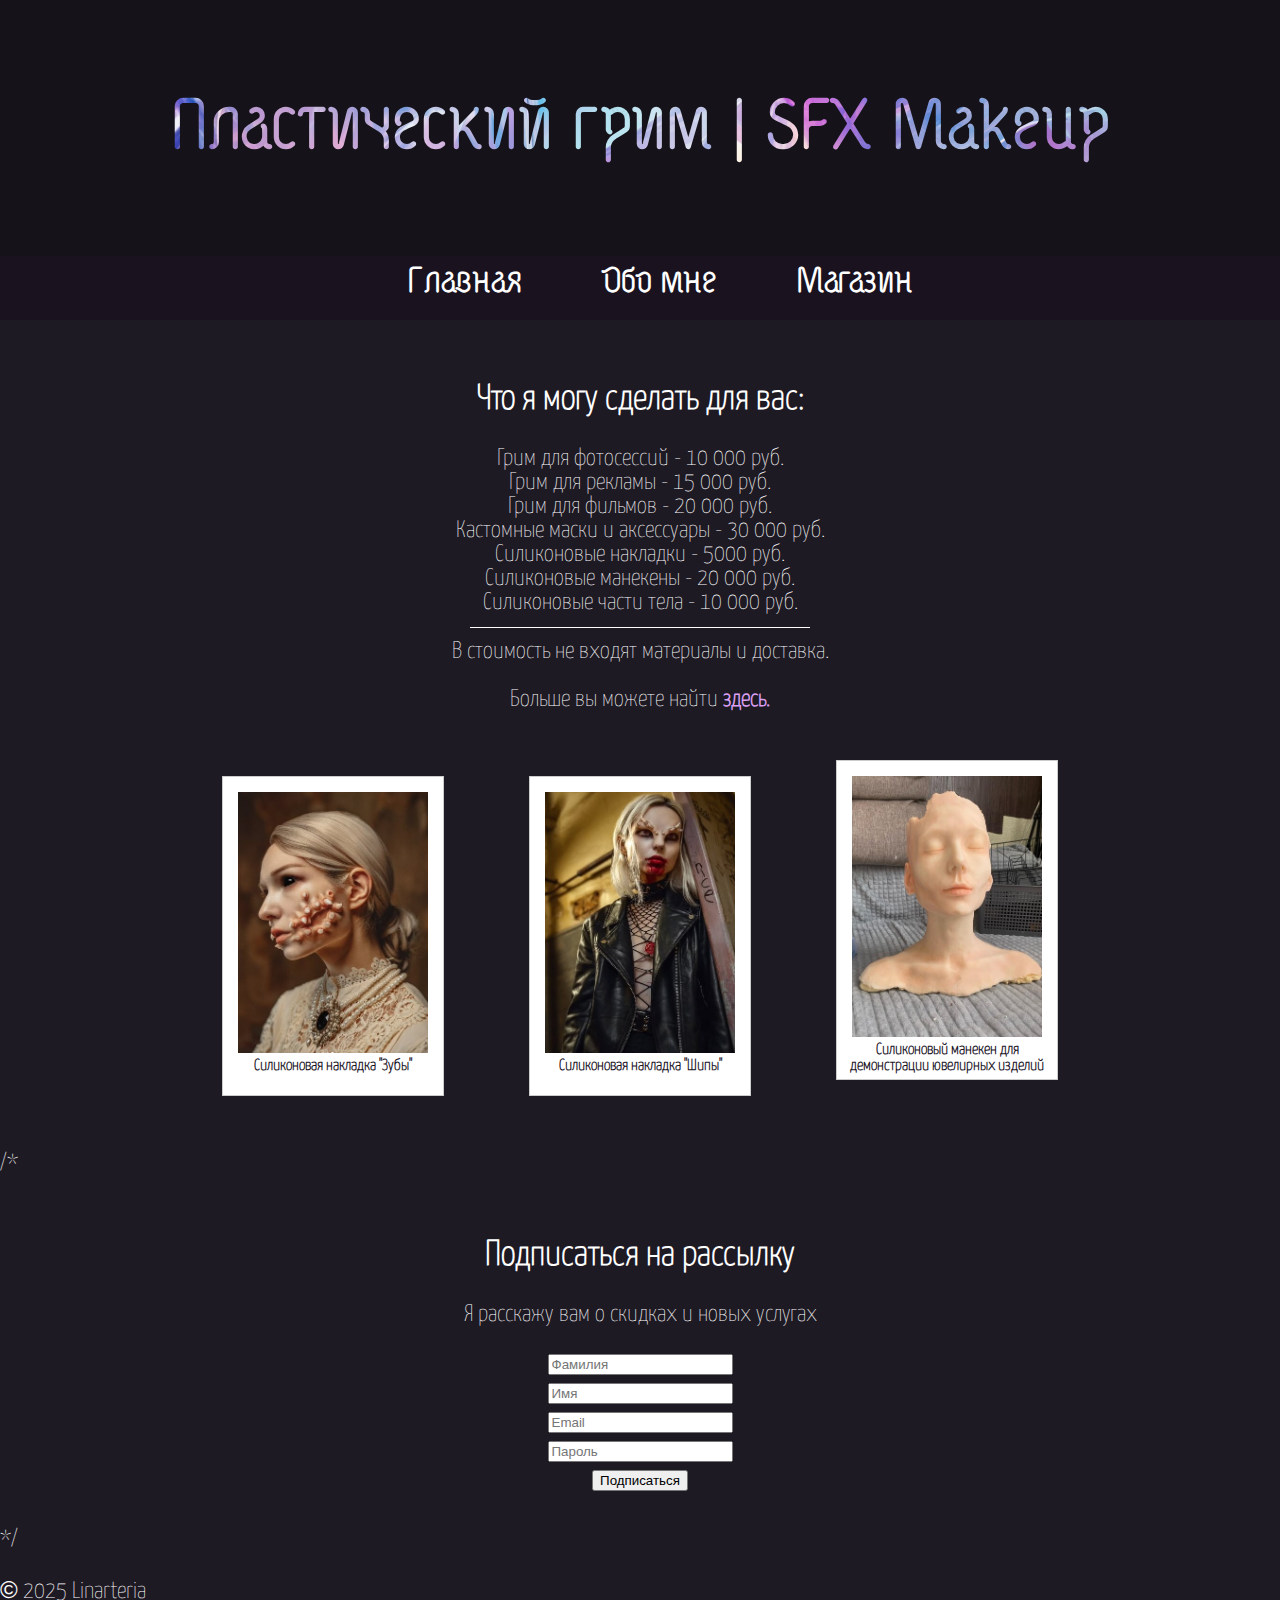
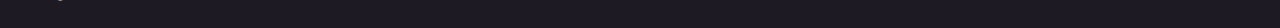
<file: index.html>
<!DOCTYPE html>
<html lang="ru">
<head>
    <meta charset="UTF-8">
    <meta name = "description" content = "Пластический грим">
    <meta name = "language" content = "Russian">
    <meta name="robots" content="index,follow" />
    <meta name="copyright" content="Copyright 2025 Linarteria" />
    <meta name="format-detection" content="telephone=yes"/>
    <meta name="viewport" content="width=device-width, initial-scale=1.0">
    <title>Linarteria SFX Makeup Artist</title>
    <link rel="stylesheet" href="./styles.css">
</head>
<body>
    <header class="text-mask">
        <h1>Пластический грим | SFX Makeup</h1>
      </header>
    <nav class="navigation">
        <ul class="nav-list">
            <li><a href="index.html">Главная</a></li>
            <li><a href="about_me.html">Обо мне</a></li>
            <li><a href="shop.html">Магазин</a></li>
        </ul>
    </nav>
    <main>
        <div class="container">
        <article>
            <h2>Что я могу сделать для вас:</h2>
            <ul class="my-services">
                <li class="service">Грим для фотосессий - 10 000 руб.</li>
                <li class="service">Грим для рекламы - 15 000 руб.</li>
                <li class="service">Грим для фильмов - 20 000 руб.</li>
                <li class="service">Кастомные маски и аксессуары - 30 000 руб.</li>
                <li class="service">Силиконовые накладки - 5000 руб.</li>
                <li class="service">Силиконовые манекены - 20 000 руб.</li>
                <li class="service">Силиконовые части тела - 10 000 руб.</li>
                <hr class="line">
                <li class="service">В стоимость не входят материалы и доставка.</li>
            </ul>
                <p>Больше вы можете найти <a class="link-in-text" href="https://www.instagram.com/linarteria/">здесь.</a></p>
                <figure class="figure">
            <img src="dangerous_lady.jpg" alt="Опасная леди" width="200" height="275">
            <figcaption>Силиконовая накладка "Зубы"</figcaption>
        </figure>
        <figure class="figure">
            <img src="demon_gal.jpg" alt="Демонесса" width="200" height="275">
            <figcaption>Силиконовая накладка "Шипы"</figcaption>
        </figure>
            <figure class="figure">
                <img src="mannequin.jpg" alt="Манекен" width="200" height="275">
                <figcaption>Силиконовый манекен для демонстрации ювелирных изделий</figcaption>
            </figure>
        </article> 
    </div>
    /*<div class="container">
        <h2>Подписаться на рассылку</h2>
        <p>Я расскажу вам о скидках и новых услугах</p>  
        <form method="post">
        <div class="form-group">
            <!-- <label for="user_last_name">Ваша фамилия</label><br> -->
            <input type="text" id="user_last_name" name="user_last_name" placeholder="Фамилия" required minlength="2" maxlength="20">
        </div>
        <div class="form-group">
            <!--<label for="user_first_name">Ваше имя</label><br> -->
            <input type="text" id="user_first_name" name="user_first_name" placeholder="Имя" required minlength="2" maxlength="15">
        </div>
        <div class="form-group">
            <!--<label for="user_email">Ваш email</label><br> -->
            <input type="email" id="user_email" name="user_email" placeholder="Email" required minlength="6" maxlength="254">
        </div>
        <div class="form-group">
            <!-- <label for="password">Пароль</label><br> -->
            <input type="password" id="password" name="password" placeholder="Пароль" required minlength="8" maxlength="20">
        </div>
        <div class="form-group">
            <button type="submit">Подписаться</button>
        </div>
    </form>
</div> */
    </main>
    <footer>
        <p>&copy; 2025 Linarteria</p>
    </footer>
</body>
</html>
</file>
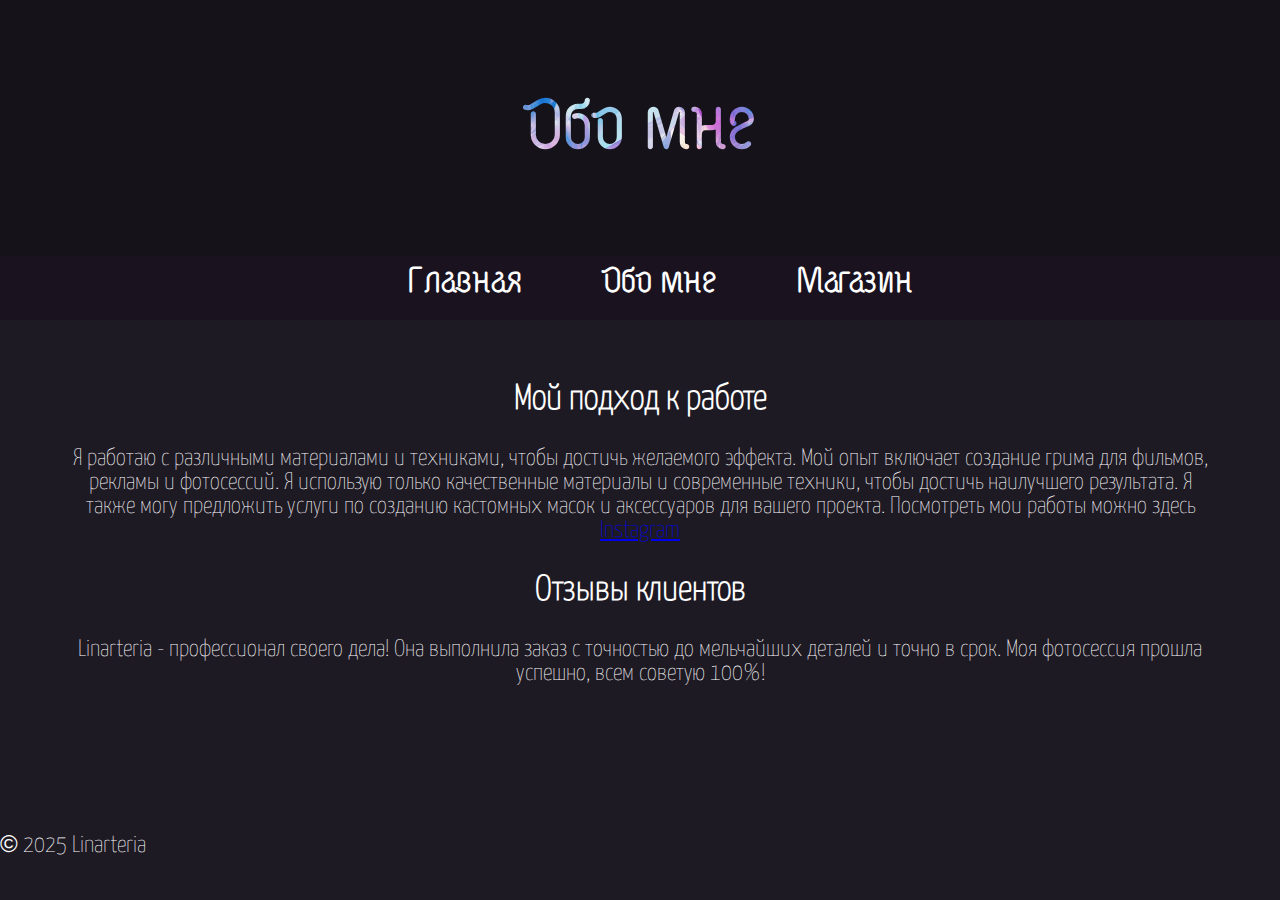
<file: about_me.html>
<!DOCTYPE html>
<html lang="ru">
<head>
    <meta charset="UTF-8">
    <meta name = "description" content = "Пластический грим">
    <meta name = "language" content = "Russian">
    <meta name="robots" content="index,follow" />
    <meta name="copyright" content="Copyright 2025 Linarteria" />
    <meta name="format-detection" content="telephone=yes"/>
    <meta name="viewport" content="width=device-width, initial-scale=1.0">
    <title>Linarteria SFX Makeup Artist - About Me</title>
    <link rel="stylesheet" href="styles.css">
</head>
<body>
    <header class="text-mask">
        <h1>Обо мне</h1>
    </header>
    <nav class="navigation">
        <ul class="nav-list">
            <li><a href="index.html">Главная</a></li>
            <li><a href="about_me.html">Обо мне</a></li>
            <li><a href="shop.html">Магазин</a></li>
        </ul>
    </nav>
    <div class="container">
        <article>
            <h2>Мой подход к работе</h2>
            <p>Я работаю с различными материалами и техниками, чтобы достичь желаемого эффекта. 
                Мой опыт включает создание грима для фильмов, рекламы и фотосессий. 
                Я использую только качественные материалы и современные техники, чтобы достичь наилучшего результата.
                Я также могу предложить услуги по созданию кастомных масок и аксессуаров для вашего проекта.
               Посмотреть мои работы можно здесь <a href="https://www.instagram.com/linarteria/">Instagram</a>
            </p>
        </article>
        <article>
            <h2>Отзывы клиентов</h2>
            <p>Linarteria - профессионал своего дела! Она выполнила заказ с точностью до мельчайших деталей и точно в срок. Моя фотосессия прошла успешно, всем советую 100%!</p>
        </article>
    </div>
    <div class="container"></div>
    <footer>
        <p>&copy; 2025 Linarteria</p>
    </footer>
</body>
</html>
</file>
<file: styles.css>
@font-face {
  font-family: "Vetka";
  src: url("./Vetka-cyrillic.woff2") format("woff2"),
    url("./Vetka-cyrillic.woff") format("woff");
  font-weight: normal;
  font-style: normal;
  unicode-range: U+0400-04FF;
}

@font-face {
  font-family: "Vetka";
  src: url("./Vetka-latin.woff2") format("woff2"),
    url("./Vetka-latin.woff") format("woff");
  font-weight: normal;
  font-style: normal;
  unicode-range: U+0000-007F;
}

@font-face {
  font-family: "YanoneKaffeesatz-ExtraLight";
  src: url("./YanoneKaffeesatz-ExtraLight-cyrillic.woff2") format("woff2"),
    url("./YanoneKaffeesatz-ExtraLight-cyrillic.woff") format("woff");
  font-weight: normal;
  font-style: normal;
  unicode-range: U+0400-04FF;
}

@font-face {
  font-family: "YanoneKaffeesatz-ExtraLight";
  src: url("./YanoneKaffeesatz-ExtraLight-latin.woff2") format("woff2"),
    url("./YanoneKaffeesatz-ExtraLight-latin.woff") format("woff");
  font-weight: normal;
  font-style: normal;
  unicode-range: U+0000-007F;
}
@media (max-width: 768px) {
  .item-content {
    flex-direction: column;
    align-items: center;
    text-align: center;
  }

  .product-images {
    flex-direction: row;
    flex-wrap: wrap;
    justify-content: center;
  }

  .item-description {
    margin-top: 1rem;
    text-align: center;
  }

  .product-img {
    width: 120px;
  }
}



* {
  box-sizing: border-box;
}

.text-mask {
  margin: 0;
  padding: 0;
  height: 16rem;
  display: flex;
  justify-content: center;
  align-items: center;
  background: #151219;
}

.text-mask h1 {
  margin: 0;
  padding: 2rem 1rem;
  display: inline-block; /* Important: shrink the box to text */
  font-family: "Vetka", sans-serif;
  font-size: 5rem; /* Adjust as needed */
  line-height: 1.1;
  text-align: center;
  background-image: url("./background.png"); /* Your background image */
  background-repeat: no-repeat;
  background-size: cover;
  background-position: center;

  -webkit-background-clip: text;
  background-clip: text;
  -webkit-text-fill-color: transparent;
  color: transparent;
}

.navigation {
  margin: 0;
  padding-bottom: 0.8rem;
  background-color: #1a131f; 
  display: flex;
  justify-content: center; /*Aligns the contents*/
  align-items: center;  /*Aligns the contents*/
  height: 4rem; /*Aligns the contents*/
}

.nav-list {
  list-style: none;
  display: flex; 
  align-items: center; /*Aligns the contents*/
  justify-content: center; /*Aligns the contents*/
  margin: 0 auto; /*Aligns the contents*/
  gap: 3rem; 
}

.nav-list li {
  margin: 0;
  font-family: "Vetka", Helvetica, sans-serif;
  font-size: 2.5rem;
}

.nav-list li a {
  font-family: "Vetka", Helvetica, sans-serif;
  font-weight: bold;
  color: white;
  text-decoration: none;
  display: inline-block;
  padding: 0.6rem 1rem;
  vertical-align: middle;
  cursor: pointer;
  transition: color 0.3s ease;
}

nav ul li a:hover {
  color: #dba0f3;
}

body {
  background-color: #1e1a24;
  font-family: "YanoneKaffeesatz-ExtraLight", Helvetica, sans-serif;
  font-size: 1.5rem;
  color: white;
  margin: 0;
  padding: 0;
}

.container {
  width: 100%;
  display: block;
  margin: 0 auto;
  padding: 2rem 2rem;
  box-sizing: border-box;
  text-align: center;
  max-width: 1200px; /* Optional: limit the width of the container */
}

.link-in-text {
  color: #dba0f3;
  text-decoration: none;
  font-weight: bold;
  transition: color 0.3s ease;
}

.my-services {
  list-style: none;
  margin: 0;
  padding: 0;
  text-align: center;
}

.line {
  border: none;
  border-top: 1px solid white;
  width: 30%;
}

.figure {
  display: inline-block;
  background-color: white;
  padding: 10px 10px 10px; 
  border: 1px solid #ccc;
  box-shadow: 2px 4px 10px #dba0f3(0, 0, 0, 0.2);
  text-align: center;
  width: 222px;
  height: 320px;
  font-family: "YanoneKaffeesatz-ExtraLight", Helvetica, sans-serif;
  font-weight: bold;
  color: #1a131f;
}

.figure img {
  display: block;
  max-width: 100%;
  height: auto;
  margin: 0;
  padding: 5px;
}

.figure figcaption {
  width: 100%;
  max-width: 200px; /* same as your image width */
  margin: 0 auto;
  font-size: 1rem;
  word-wrap: break-word;
}

.form-group {
  padding-bottom: 5px;
}

.items {
  list-style: none;
  padding: 0;
  margin: 0 auto;
  max-width: 1200px;
}

.item {
  margin-bottom: 2rem;
}

/*.item-content {
  display: flex;
  flex-direction: column;
  align-items: left;
  gap: 1rem;
  background-color: #2a2233;
  padding: 1.5rem;
  border-radius: 10px;
  box-shadow: 0 0 20px rgba(0, 0, 0, 0.3);
  max-width: 100%;
  margin: 0 auto;
}*/
.item-content {
  display: flex;
  align-items: flex-start;
  gap: 2rem;
  background-color: #2a2233;
  padding: 1.5rem;
  border-radius: 10px;
  box-shadow: 0 0 20px rgba(0, 0, 0, 0.3);
  max-width: 100%;
  margin: 0 auto;
}

/*.product-images {
  display: flex;
  gap: 1rem;
  flex-wrap: wrap;
  justify-content: flex-start;
}

.product-img {
  width: 160px;
  height: auto;
  object-fit: cover;
  border-radius: 6px;
  max-width: 100%;
}*/
.product-images {
  display: flex;              /* images side by side */
  gap: 1rem;
  flex-shrink: 0;
}

.product-img {
  width: 150px;
  height: auto;
  object-fit: cover;
  border-radius: 6px;
}

.item-description {
  flex: 1;
  text-align: left;
}
/*.item-description {
  text-align: left;
  justify-content: flex-start;
  width: 100%;
}

.item-description h3,
.item-description p {
  margin: 0.5rem 0;
}*/
</file>
